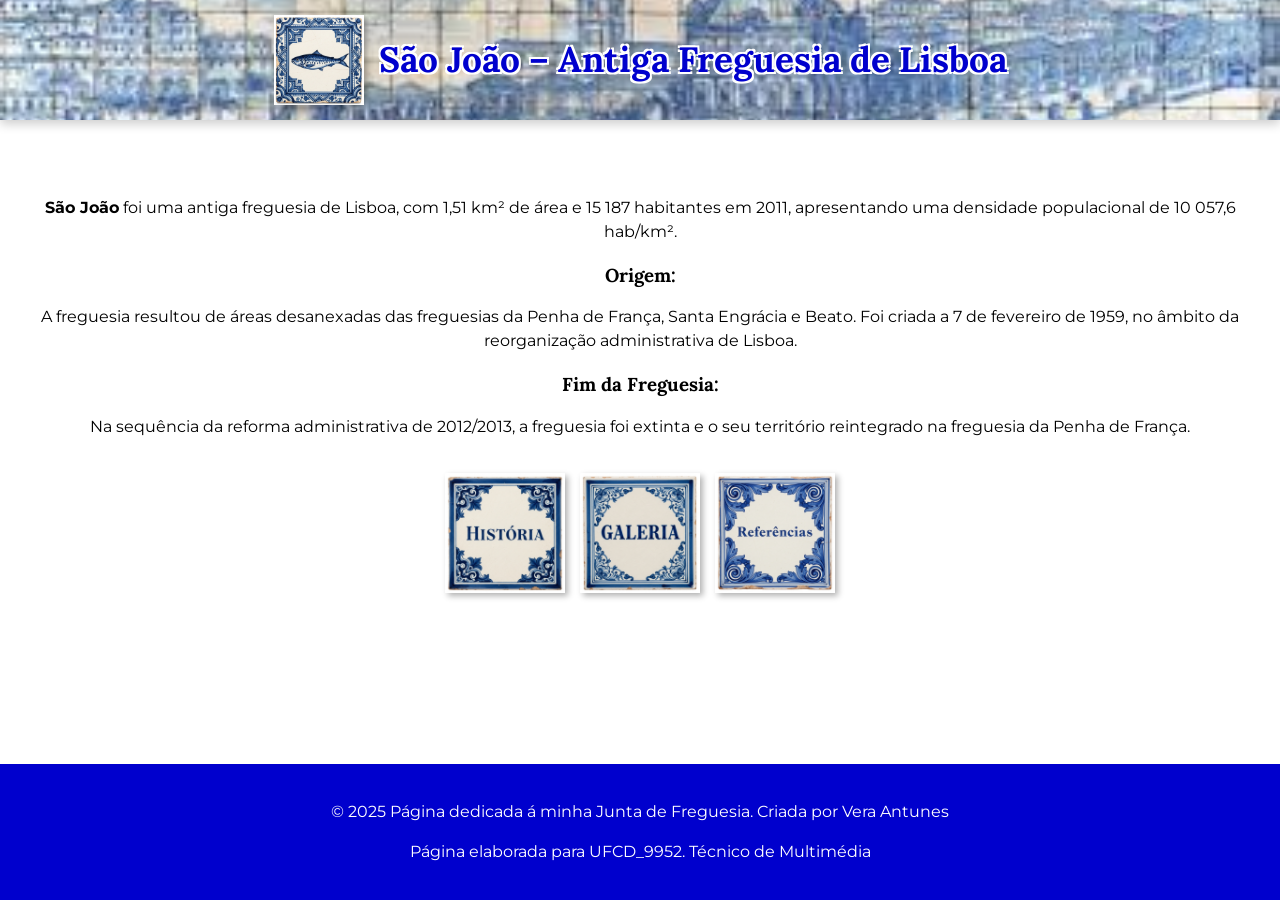
<file: index.html>
<!DOCTYPE html>
<html lang="en">
<head>
    <meta charset="UTF-8">
    <meta name="viewport" content="width=device-width, initial-scale=1.0">
    <title>Lisboa</title>
    <link rel="stylesheet" href="lisboa.css">
    <link rel="preconnect" href="https://fonts.googleapis.com">
    <link rel="preconnect" href="https://fonts.gstatic.com" crossorigin>
    <link href="https://fonts.googleapis.com/css2?family=Lora&family=Montserrat:wght@400;700&display=swap" rel="stylesheet">
</head>
<body>
    <header>
        <div class="container-botoes">
            <button id="botaosardinha" onclick="botaosardinha()"></button>
            <h1>São João – Antiga Freguesia de Lisboa</h1>
            </div>
    </header>
    <main>
        
        <!--<iframe width="700" height="375" src="https://www.youtube.com/embed/v6P68KXeBy4?si=HVklEVSlRTdH8Tpn" title="YouTube video player" frameborder="0" allow="accelerometer; autoplay; clipboard-write; encrypted-media; gyroscope; picture-in-picture; web-share" referrerpolicy="strict-origin-when-cross-origin" allowfullscreen></iframe>-->
        <p><b>São João</b> foi uma antiga freguesia de Lisboa, com 1,51 km² de área e 15 187 habitantes em 2011, apresentando uma densidade populacional de 10 057,6 hab/km².</p>
        <h3>Origem:</h3>
        <p>A freguesia resultou de áreas desanexadas das freguesias da Penha de França, Santa Engrácia e Beato. Foi criada a 7 de fevereiro de 1959, no âmbito da reorganização administrativa de Lisboa.</p>
        <h3>Fim da Freguesia:</h3>
        <p>Na sequência da reforma administrativa de 2012/2013, a freguesia foi extinta e o seu território reintegrado na freguesia da Penha de França.</p>
        <br>
        <div class="container-botoes">
            <button id="botaohistoria" onclick="botaohistória()"></button>
            <button id="botaogaleria" onclick="botaogaleria()"></button>
            <button id="botaoreferencias" onclick="botaoreferencias()"></button>
        </div> 
    </main>
    <footer>
        <p>&copy; 2025 Página dedicada á minha Junta de Freguesia. Criada por Vera Antunes</p>
        <p>Página elaborada para UFCD_9952. Técnico de Multimédia</p>
    </footer>
   
    <script src="lisboa.js"></script>
</body>
</html>
</file>
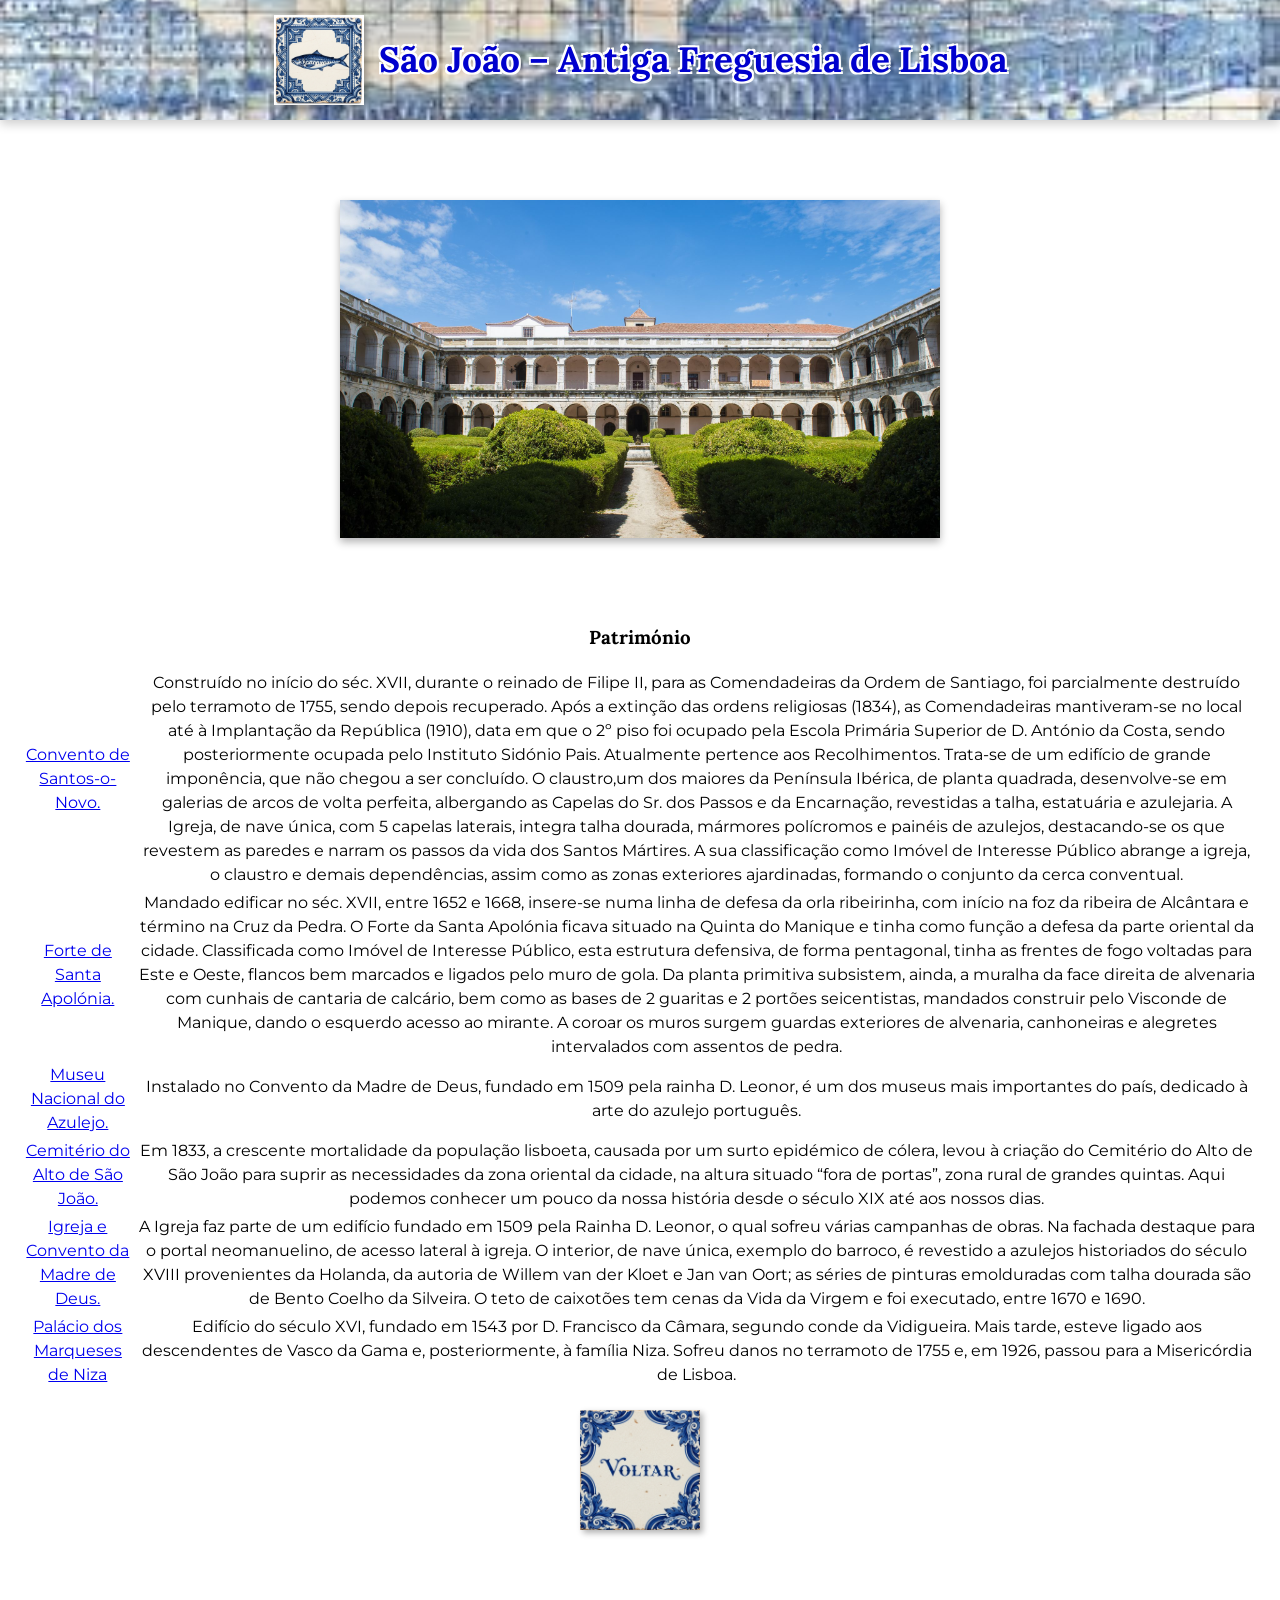
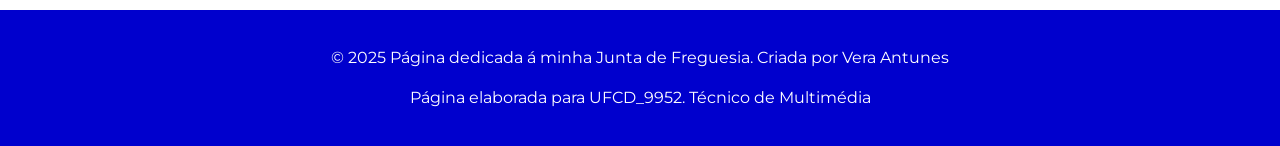
<file: galeria.html>
<!DOCTYPE html>
<html lang="en">
<head>
    <meta charset="UTF-8">
    <meta name="viewport" content="width=device-width, initial-scale=1.0">
    <title>Galeria</title>
    <link rel="stylesheet" href="lisboa.css">
    <link rel="preconnect" href="https://fonts.googleapis.com">
    <link rel="preconnect" href="https://fonts.gstatic.com" crossorigin>
    <link href="https://fonts.googleapis.com/css2?family=Lora&family=Montserrat:wght@400;700&display=swap" rel="stylesheet">
</head>
<body>
    <header>
        <div class="container-botoes">
            <button id="botaosardinha" onclick="botaosardinha()"></button>
            
            <h1>São João – Antiga Freguesia de Lisboa</h1>
            
        </div>
    </header>
    <main>
        <div class="carrossel">
            <div id="slides" class="slides">
                <img src="fotos/img3.jpg" title="convento.">
                <img src="fotos/img4.jpg" title="Forte de Santa Apolônia.">
                <img src="fotos/img5.jpg" title="museu do Azulejo.">
                <img src="fotos/img6.jpg" title="cemitério Alto S. João.">
                <img src="fotos/img7.jpg" title="igreja.">
                <img src="fotos/img8.jpg" title="Palácio Niza.">
        </div>
                <div class="botoes">
                    <button onclick="muda(-1)"><</button>
                    <button onclick="muda(1)">></button>
                </div>

             </div> 
              <!-- Insere o campo legenda no html -->
              <p class="legenda" id="legenda"></p>
        <h3>Património</h3>
        <table class="tabela-segunda">
            <tr>
                <td class="negrito coluna-larga"><a href="https://informacoeseservicos.lisboa.pt/contactos/diretorio-da-cidade/convento-de-santos-o-novo" target="_blank">Convento de Santos-o-Novo.</a></td>
                <td>Construído no início do séc. XVII, durante o reinado de Filipe II, para as Comendadeiras da Ordem de Santiago, foi parcialmente destruído pelo terramoto de 1755, sendo depois recuperado. Após a extinção das ordens religiosas (1834), as Comendadeiras mantiveram-se no local até à Implantação da República (1910), data em que o 2º piso foi ocupado pela Escola Primária Superior de D. António da Costa, sendo posteriormente ocupada pelo Instituto Sidónio Pais. Atualmente pertence aos Recolhimentos. Trata-se de um edifício de grande imponência, que não chegou a ser concluído. O claustro,um dos maiores da Península Ibérica, de planta quadrada, desenvolve-se em galerias de arcos de volta perfeita, albergando as Capelas do Sr. dos Passos e da Encarnação, revestidas a talha, estatuária e azulejaria. A Igreja, de nave única, com 5 capelas laterais, integra talha dourada, mármores polícromos e painéis de azulejos, destacando-se os que revestem as paredes e narram os passos da vida dos Santos Mártires. A sua classificação como Imóvel de Interesse Público abrange a igreja, o claustro e demais dependências, assim como as zonas exteriores ajardinadas, formando o conjunto da cerca conventual.</td>
            </tr>
            <tr>
                <td class="negrito coluna-larga"><a href="https://informacoeseservicos.lisboa.pt/contactos/diretorio-da-cidade/forte-ou-baluarte-de-santa-apolonia" target="_blank">Forte de Santa Apolónia.</a></td>
                <td>Mandado edificar no séc. XVII, entre 1652 e 1668, insere-se numa linha de defesa da orla ribeirinha, com início na foz da ribeira de Alcântara e término na Cruz da Pedra. O Forte da Santa Apolónia ficava situado na Quinta do Manique e tinha como função a defesa da parte oriental da cidade.

Classificada como Imóvel de Interesse Público, esta estrutura defensiva, de forma pentagonal, tinha as frentes de fogo voltadas para Este e Oeste, flancos bem marcados e ligados pelo muro de gola. Da planta primitiva subsistem, ainda, a muralha da face direita de alvenaria com cunhais de cantaria de calcário, bem como as bases de 2 guaritas e 2 portões seicentistas, mandados construir pelo Visconde de Manique, dando o esquerdo acesso ao mirante. A coroar os muros surgem guardas exteriores de alvenaria, canhoneiras e alegretes intervalados com assentos de pedra.</td>
            </tr>
            <tr>
                <td class="negrito coluna-larga"><a href="https://pt.wikipedia.org/wiki/Museu_Nacional_do_Azulejo" target="_blank">Museu Nacional do Azulejo.</a></td>
                <td>Instalado no Convento da Madre de Deus, fundado em 1509 pela rainha D. Leonor, é um dos museus mais importantes do país, dedicado à arte do azulejo português.</td>
            </tr>
            <tr>
                <td class="negrito coluna-larga"><a href="https://informacoeseservicos.lisboa.pt/contactos/diretorio-da-cidade/cemiterio-alto-de-sao-joao" target="_blank">Cemitério do Alto de São João.</a></td>
                <td>Em 1833, a crescente mortalidade da população lisboeta, causada por um surto epidémico de cólera, levou à criação do Cemitério do Alto de São João para suprir as necessidades da zona oriental da cidade, na altura situado “fora de portas”, zona rural de grandes quintas. Aqui podemos conhecer um pouco da nossa história desde o século XIX até aos nossos dias.</td>
            </tr>
            <tr>
                <td class="negrito coluna-larga"><a href="https://informacoeseservicos.lisboa.pt/contactos/diretorio-da-cidade/igreja-da-madre-de-deus" target="_blank">Igreja e Convento da Madre de Deus.</a></td>
                <td>A Igreja faz parte de um edifício fundado em 1509 pela Rainha D. Leonor, o qual sofreu várias campanhas de obras. Na fachada destaque para o portal neomanuelino, de acesso lateral à igreja. O interior, de nave única, exemplo do barroco, é revestido a azulejos historiados do século XVIII provenientes da Holanda, da autoria de Willem van der Kloet e Jan van Oort; as séries de pinturas emolduradas com talha dourada são de Bento Coelho da Silveira. O teto de caixotões tem cenas da Vida da Virgem e foi executado, entre 1670 e 1690.</td>
            </tr>
            <tr>
                <td class="negrito coluna-larga"><a href="https://informacoeseservicos.lisboa.pt/contactos/diretorio-da-cidade/palacio-dos-marqueses-de-nisa" target="_blank">Palácio dos Marqueses de Niza</a></td>
                <td>Edifício do século XVI, fundado em 1543 por D. Francisco da Câmara, segundo conde da Vidigueira. Mais tarde, esteve ligado aos descendentes de Vasco da Gama e, posteriormente, à família Niza. Sofreu danos no terramoto de 1755 e, em 1926, passou para a Misericórdia de Lisboa.</td>
            </tr>

        </table>
        <div class="container-botoes">
            <button id="botaovoltar" onclick="botaovoltar()"></button>
        </div>
    </main>
    <footer>
        <p>&copy; 2025 Página dedicada á minha Junta de Freguesia. Criada por Vera Antunes</p>
        <p>Página elaborada para UFCD_9952. Técnico de Multimédia</p>
    </footer>
    <script src="lisboa.js"></script>
</body>
</html>
</file>
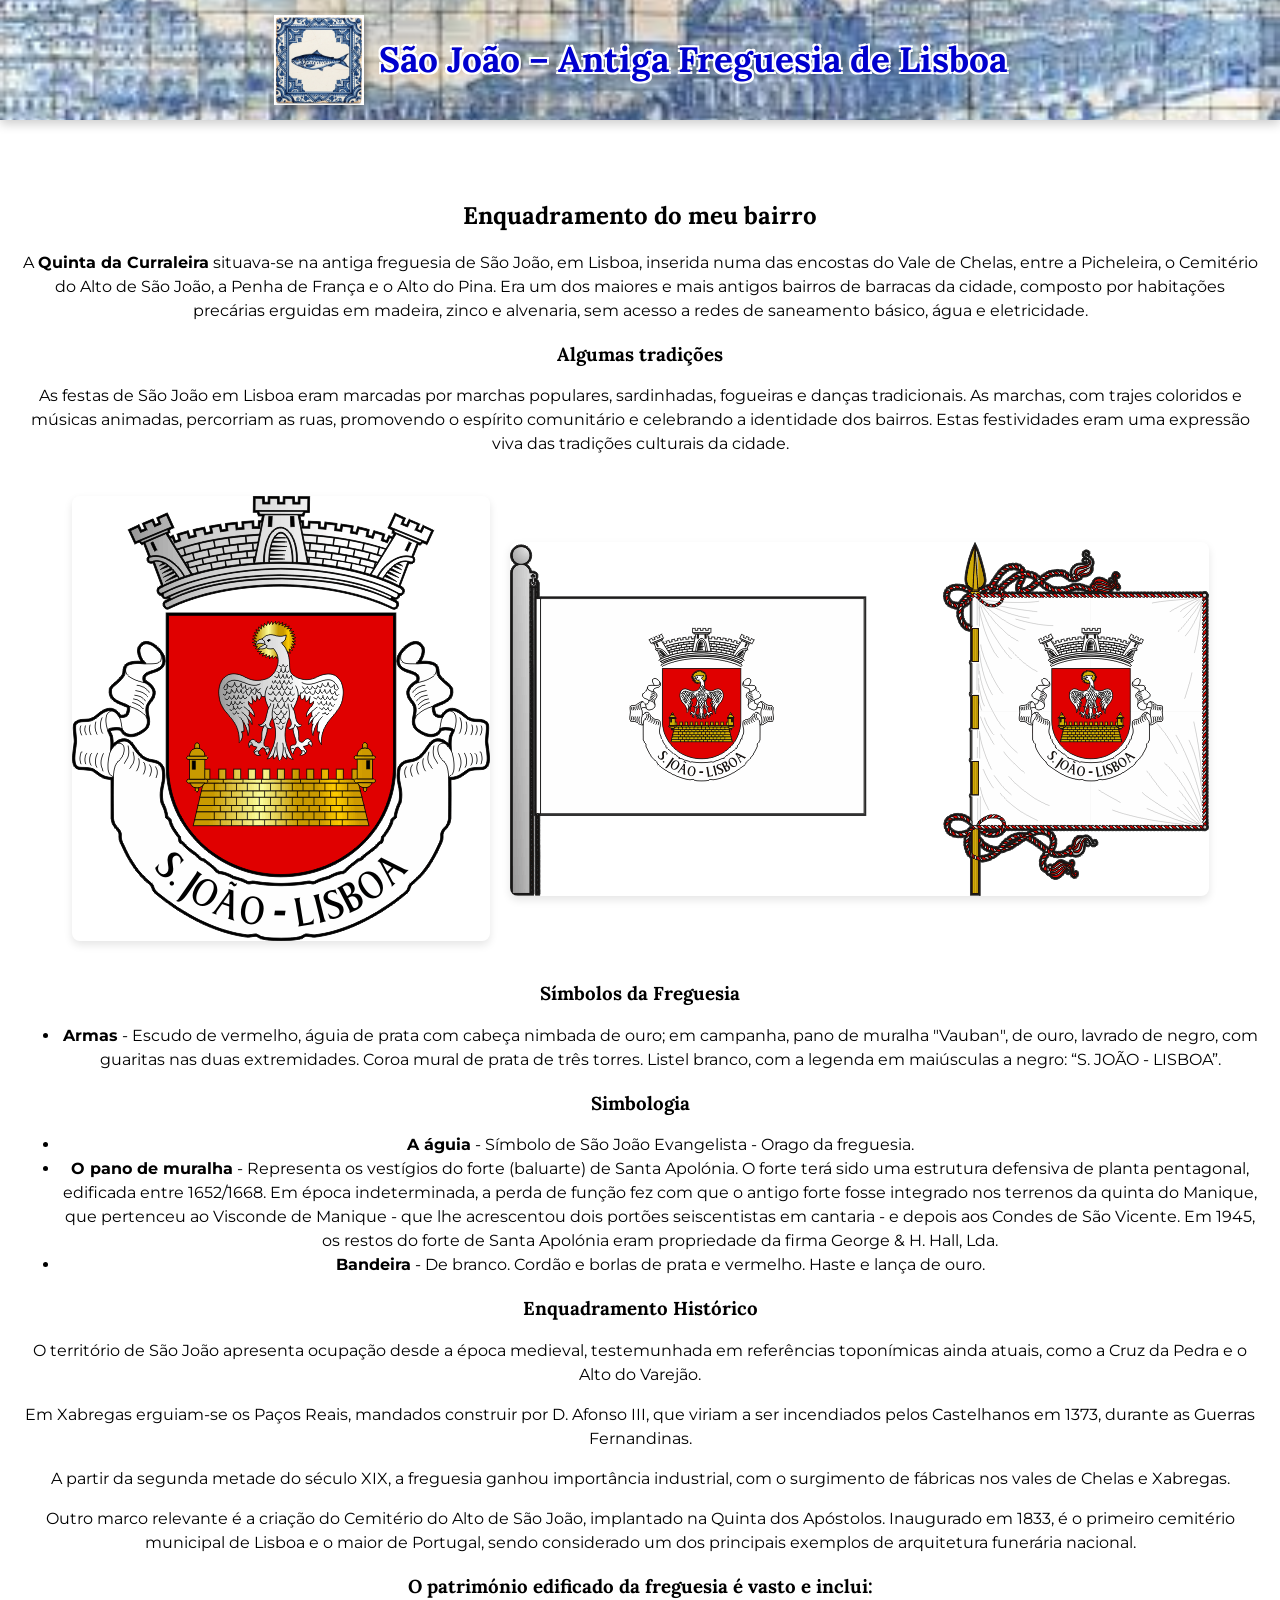
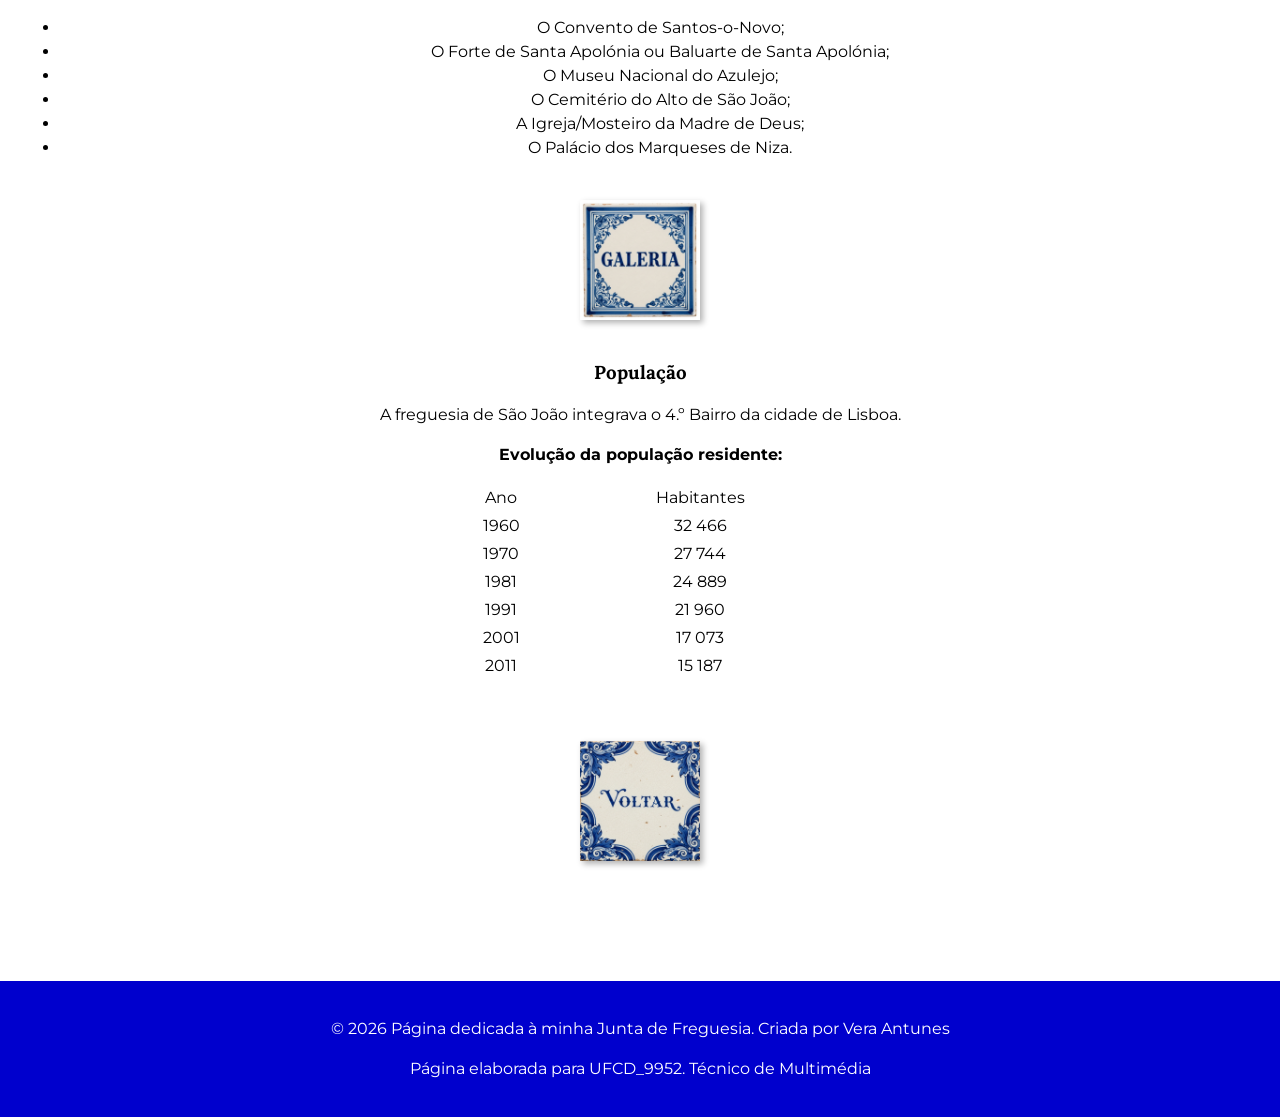
<file: historia.html>
<!DOCTYPE html>
<html lang="pt">
<head>
    <meta charset="UTF-8">
    <meta name="viewport" content="width=device-width, initial-scale=1.0">
    <title>História - São João</title>
    <link rel="stylesheet" href="lisboa.css">
    <link rel="preconnect" href="https://fonts.googleapis.com">
    <link rel="preconnect" href="https://fonts.gstatic.com" crossorigin>
    <link href="https://fonts.googleapis.com/css2?family=Lora&family=Montserrat:wght@400;700&display=swap" rel="stylesheet">
    
    <style>
        .container-main img {
            max-width: 90%; /* Garante que a imagem nunca ocupa 100% da largura, deixando uma margem */
            height: auto;   /* Mantém a proporção para não deformar */
            border-radius: 8px; /* Um toque suave nos cantos */
            box-shadow: 0 4px 8px rgba(0,0,0,0.1);
        }

        @media (max-width: 600px) {
            .container-main {
                flex-direction: column; /* No telemóvel, as imagens ficam uma por baixo da outra */
                gap: 20px;
            }
        }
    </style>
</head>
<body>
    <header>
        <div class="container-botoes">
            <button id="botaosardinha" onclick="botaosardinha()"></button>
            <h1>São João – Antiga Freguesia de Lisboa</h1>
        </div>
    </header>

    <main>
        <h2>Enquadramento do meu bairro</h2>
        <p>A <b>Quinta da Curraleira</b> situava-se na antiga freguesia de São João, em Lisboa, inserida numa das encostas do Vale de Chelas, entre a Picheleira, o Cemitério do Alto de São João, a Penha de França e o Alto do Pina. Era um dos maiores e mais antigos bairros de barracas da cidade, composto por habitações precárias erguidas em madeira, zinco e alvenaria, sem acesso a redes de saneamento básico, água e eletricidade.</p>
        
        <h3>Algumas tradições</h3>
        <p>As festas de São João em Lisboa eram marcadas por marchas populares, sardinhadas, fogueiras e danças tradicionais. As marchas, com trajes coloridos e músicas animadas, percorriam as ruas, promovendo o espírito comunitário e celebrando a identidade dos bairros. Estas festividades eram uma expressão viva das tradições culturais da cidade.</p>
        
        <div class="container-main">
            <img src="fotos/lsb-sjoao.gif" alt="Mapa de São João">
            <img src="fotos/img2.gif" alt="Tradições">
        </div>

        <h3>Símbolos da Freguesia</h3>
        <ul>
            <li><b>Armas</b> - Escudo de vermelho, águia de prata com cabeça nimbada de ouro; em campanha, pano de muralha "Vauban", de ouro, lavrado de negro, com guaritas nas duas extremidades. Coroa mural de prata de três torres. Listel branco, com a legenda em maiúsculas a negro: “S. JOÃO - LISBOA”.</li>
        </ul>

        <h3>Simbologia</h3>
        <ul>
            <li><b>A águia</b> - Símbolo de São João Evangelista - Orago da freguesia.</li>
            <li><b>O pano de muralha</b> - Representa os vestígios do forte (baluarte) de Santa Apolónia. O forte terá sido uma estrutura defensiva de planta pentagonal, edificada entre 1652/1668. Em época indeterminada, a perda de função fez com que o antigo forte fosse integrado nos terrenos da quinta do Manique, que pertenceu ao Visconde de Manique - que lhe acrescentou dois portões seiscentistas em cantaria - e depois aos Condes de São Vicente. Em 1945, os restos do forte de Santa Apolónia eram propriedade da firma George & H. Hall, Lda.</li>
            <li><b>Bandeira</b> - De branco. Cordão e borlas de prata e vermelho. Haste e lança de ouro.</li>   
        </ul>

        <h3>Enquadramento Histórico</h3>
        <p>O território de São João apresenta ocupação desde a época medieval, testemunhada em referências toponímicas ainda atuais, como a Cruz da Pedra e o Alto do Varejão.</p>
        <p>Em Xabregas erguiam-se os Paços Reais, mandados construir por D. Afonso III, que viriam a ser incendiados pelos Castelhanos em 1373, durante as Guerras Fernandinas.</p>
        <p>A partir da segunda metade do século XIX, a freguesia ganhou importância industrial, com o surgimento de fábricas nos vales de Chelas e Xabregas.</p>
        <p>Outro marco relevante é a criação do Cemitério do Alto de São João, implantado na Quinta dos Apóstolos. Inaugurado em 1833, é o primeiro cemitério municipal de Lisboa e o maior de Portugal, sendo considerado um dos principais exemplos de arquitetura funerária nacional.</p>

        <h3>O património edificado da freguesia é vasto e inclui:</h3>
        <ul>
            <li>O Convento de Santos-o-Novo;</li>
            <li>O Forte de Santa Apolónia ou Baluarte de Santa Apolónia;</li>
            <li>O Museu Nacional do Azulejo;</li>
            <li>O Cemitério do Alto de São João;</li>
            <li>A Igreja/Mosteiro da Madre de Deus;</li>
            <li>O Palácio dos Marqueses de Niza.</li>
        </ul>

        <div class="container-main">
            <button id="botaogaleria" onclick="botaogaleria()"></button>
        </div>

        <h3>População</h3>
        <p>A freguesia de São João integrava o 4.º Bairro da cidade de Lisboa.</p>
        <p><b>Evolução da população residente:</b></p>

        <table class="tabela-principal" style="margin: 0 auto; width: 90%; max-width: 400px;">
            <tr>
                <td class="negrito">Ano</td>
                <td class="negrito">Habitantes</td>
            </tr>
            <tr>
                <td class="negrito">1960</td>
                <td>32 466</td>
            </tr>
            <tr>
                <td class="negrito">1970</td>
                <td>27 744</td>
            </tr>
            <tr>
                <td class="negrito">1981</td>
                <td>24 889</td>
            </tr>
            <tr>
                <td class="negrito">1991</td>
                <td>21 960</td>
            </tr>
            <tr>
                <td class="negrito">2001</td>
                <td>17 073</td>
            </tr>
            <tr>
                <td class="negrito">2011</td>
                <td>15 187</td>
            </tr>
        </table>

        <div class="container-main">
            <button id="botaovoltar" onclick="botaovoltar()"></button>
        </div>
    </main>

    <footer>
        <p>&copy; 2026 Página dedicada à minha Junta de Freguesia. Criada por Vera Antunes</p>
        <p>Página elaborada para UFCD_9952. Técnico de Multimédia</p>
    </footer>

    <script src="lisboa.js"></script>
</body>
</html>
</file>
<file: lisboa.css>
/* =========================================
    0. RESET E BARRA DE ROLAGEM
   ========================================= */
* {
    scrollbar-width: none !important; 
    -ms-overflow-style: none !important;
    box-sizing: border-box;
}

*::-webkit-scrollbar {
    display: none !important;
    width: 0 !important;
    height: 0 !important;
}

body {
    margin: 0;
    padding-top: 160px; /* Ajusta este valor conforme a altura do teu header */
    text-align: center;
    min-height: 100vh; /* Garante que o corpo ocupa a tela toda */
    display: flex;
    flex-direction: column;
}

/* Fontes Responsivas */
h1 {
    font-family: 'Lora', serif;
    /* Fonte ajusta entre 1.5rem e 2.2rem conforme a tela */
    font-size: clamp(1.5rem, 4vw, 2.2rem); 
    text-shadow: -2px -2px white, 2px -2px white, -2px 2px white, 2px 2px white;
    margin: 0;
    line-height: 1.2;
}

h2, h3 {
    font-family: 'Lora', serif;
    text-align: center;
    padding: 0 15px;
}

p, li, form, .tabela-principal, .tabela-segunda {
    font-family: 'Montserrat', sans-serif;
    font-size: 16px;
    line-height: 1.5;
}

/* Header Fixo e Responsivo */
header {
    width: 100%;
    background-image: url('fotos/Panorama.jpg');
    background-repeat: no-repeat;
    background-size: cover;
    background-position: center;
    color: #0000CD;
    text-align: center;
    padding: 15px 10px;
    top: 0;
    position: fixed;
    z-index: 1000;
    min-height: 100px;
    display: flex;
    justify-content: center;
    align-items: center;
    box-shadow: 0 4px 10px rgba(0,0,0,0.2);
}

main {
    flex: 1; /* Isto empurra o footer para o fundo se a página tiver pouco texto */
    padding: 20px;
}

main iframe {
    display: block;
    margin: 20px auto;
    max-width: 100%;
}

footer {
    width: 100%;
    background-color: #0000CD;
    color: white;
    text-align: center;
    padding: 20px 10px;
    /* MUDANÇA AQUI: Tira o fixed e coloca relative */
    position: relative; 
    clear: both;
    margin-top: 40px; /* Cria um espaço simpático antes do fim */
}

/* Containers de Botões */
.container-botoes {
    display: flex;
    flex-wrap: nowrap; /* Mantém sardinha e título na mesma linha */
    justify-content: center;
    align-items: center;
    gap: 15px;
    width: 100%;
}

.container-main {
    display: flex;
    flex-wrap: wrap; 
    justify-content: center;
    align-items: center;
    gap: 20px;
    margin: 40px 0;
}

button {
    background-size: contain; /* Garante que a imagem não corte */
    background-repeat: no-repeat;
    background-position: center;
    border: none;
    cursor: pointer;
    box-shadow: 3px 3px 6px rgba(0, 0, 0, 0.3);
    transition: transform 0.3s;
    width: 120px;
    height: 120px;
    background-color: transparent;
}

#botaosardinha { 
    background-image:url('fotos/sardinha.png');
    width: clamp(60px, 10vw, 90px); /* Tamanho adaptável */
    height: clamp(60px, 10vw, 90px);
    flex-shrink: 0;
}

/* Efeito Tremer na Sardinha */
#botaosardinha:hover {
    animation: tremer 0.5s ease-in-out;
}

@keyframes tremer {
    0% { transform: rotate(0deg); }
    25% { transform: rotate(5deg); }
    50% { transform: rotate(-5deg); }
    100% { transform: rotate(0deg); }
}

#botaohistoria { background-image: url('fotos/história.png'); }
#botaogaleria { background-image: url('fotos/galeria.png'); }
#botaoreferencias { background-image: url('fotos/referencias.png'); }
#botaovoltar { 
    background-image: url('fotos/voltar.png');
    margin: 20px auto;
}

button:hover {
    transform: scale(1.1);
}

/* Carrossel Responsivo  */
.carrossel {
    width: 100%;
    max-width: 600px;
    height: auto;
    aspect-ratio: 16 / 9; /* Mantém a proporção */
    overflow: hidden;
    margin: 20px auto;
    position: relative;
    box-shadow: 0 4px 8px rgba(0,0,0,0.3);
}

.carrossel img {
    width: 100%;
    height: 100%;
    object-fit: cover;
    display: block;
    flex-shrink: 0; /* Impede que as imagens encolham e se deformem */
}

.slides {
    display: flex;
    transition: 0.5s ease-in-out;
    width: 100%; /* Largura do container Flex */
}

/* Garante que o container de legendas está centrado e bonito */
#legenda-container {
    text-align: center;
    margin-top: -10px; /* Sobe um pouco a legenda */
    margin-bottom: 30px;
}

#legenda {
    font-family: 'Lora', serif;
    font-size: 1.1rem;
    color: #333;
    background-color: rgba(255,255,255,0.8);
    padding: 5px 15px;
    border-radius: 5px;
    display: inline-block;
}
</file>
